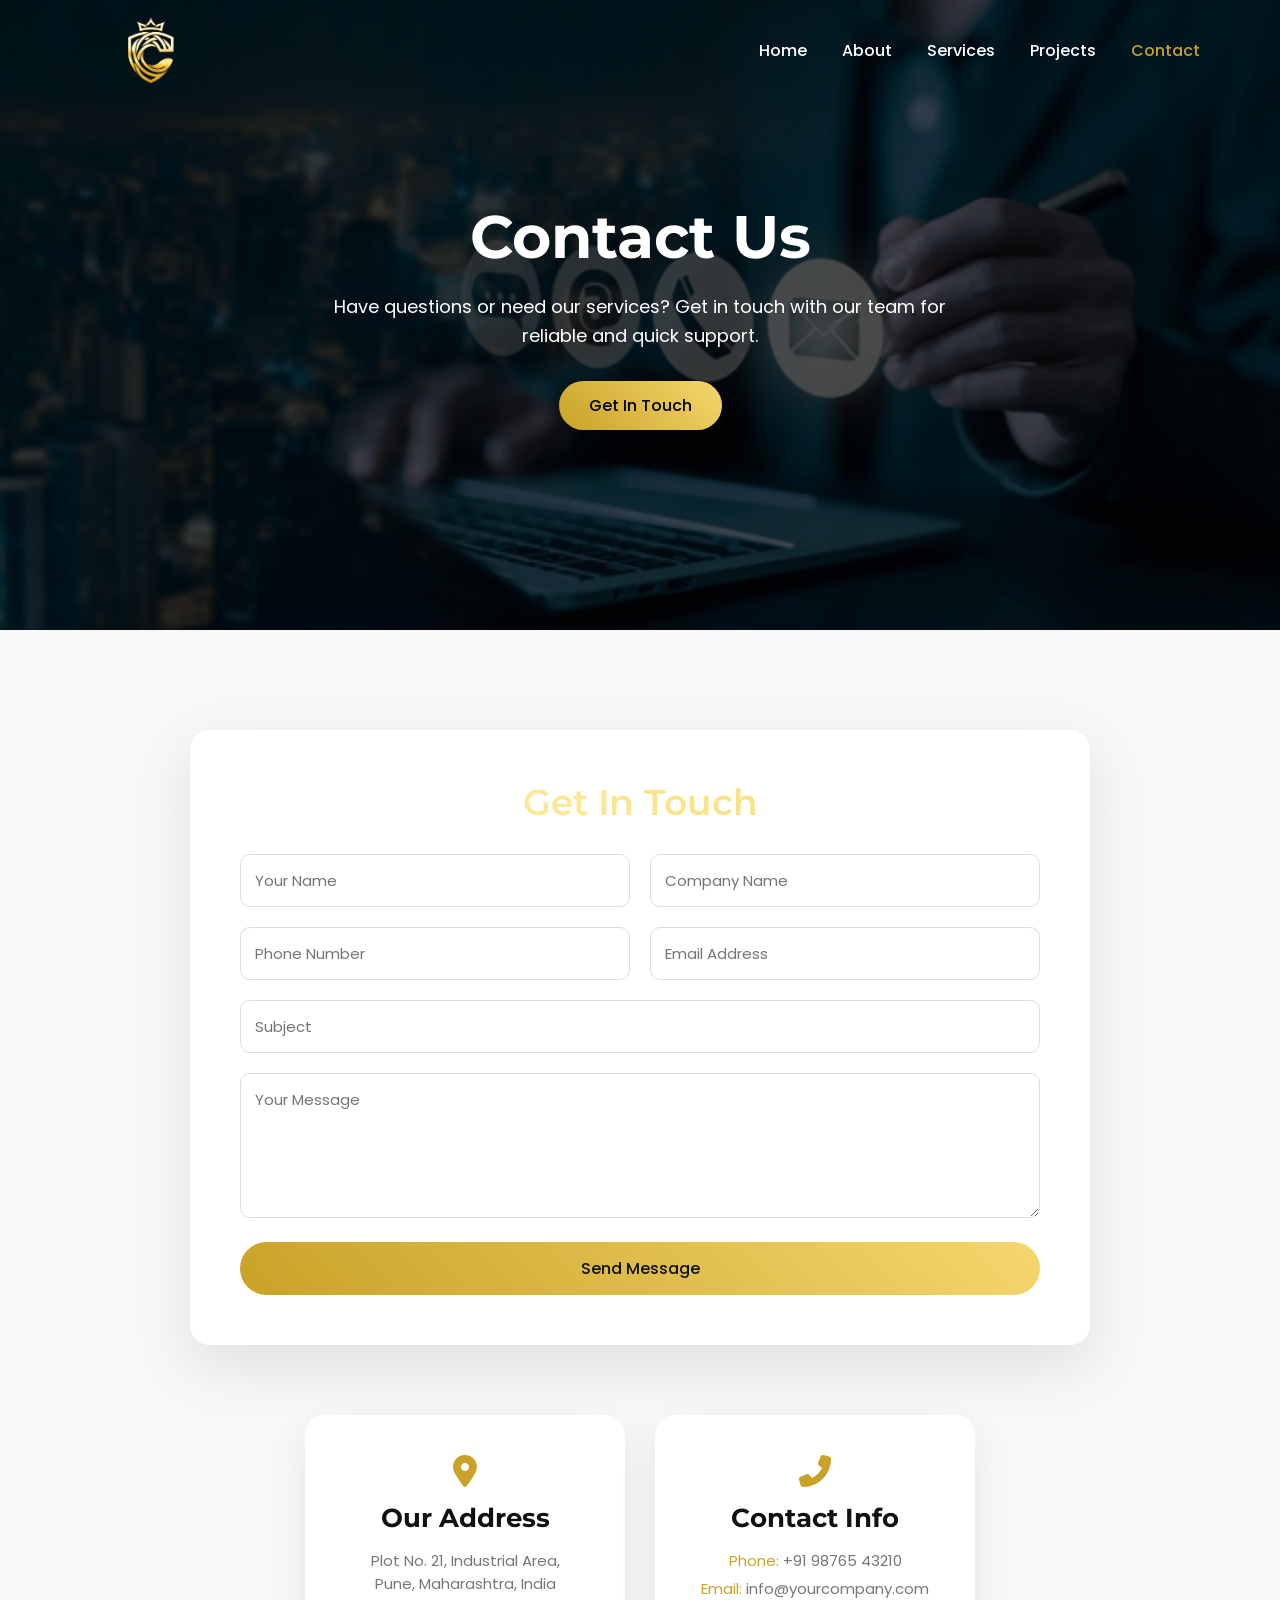
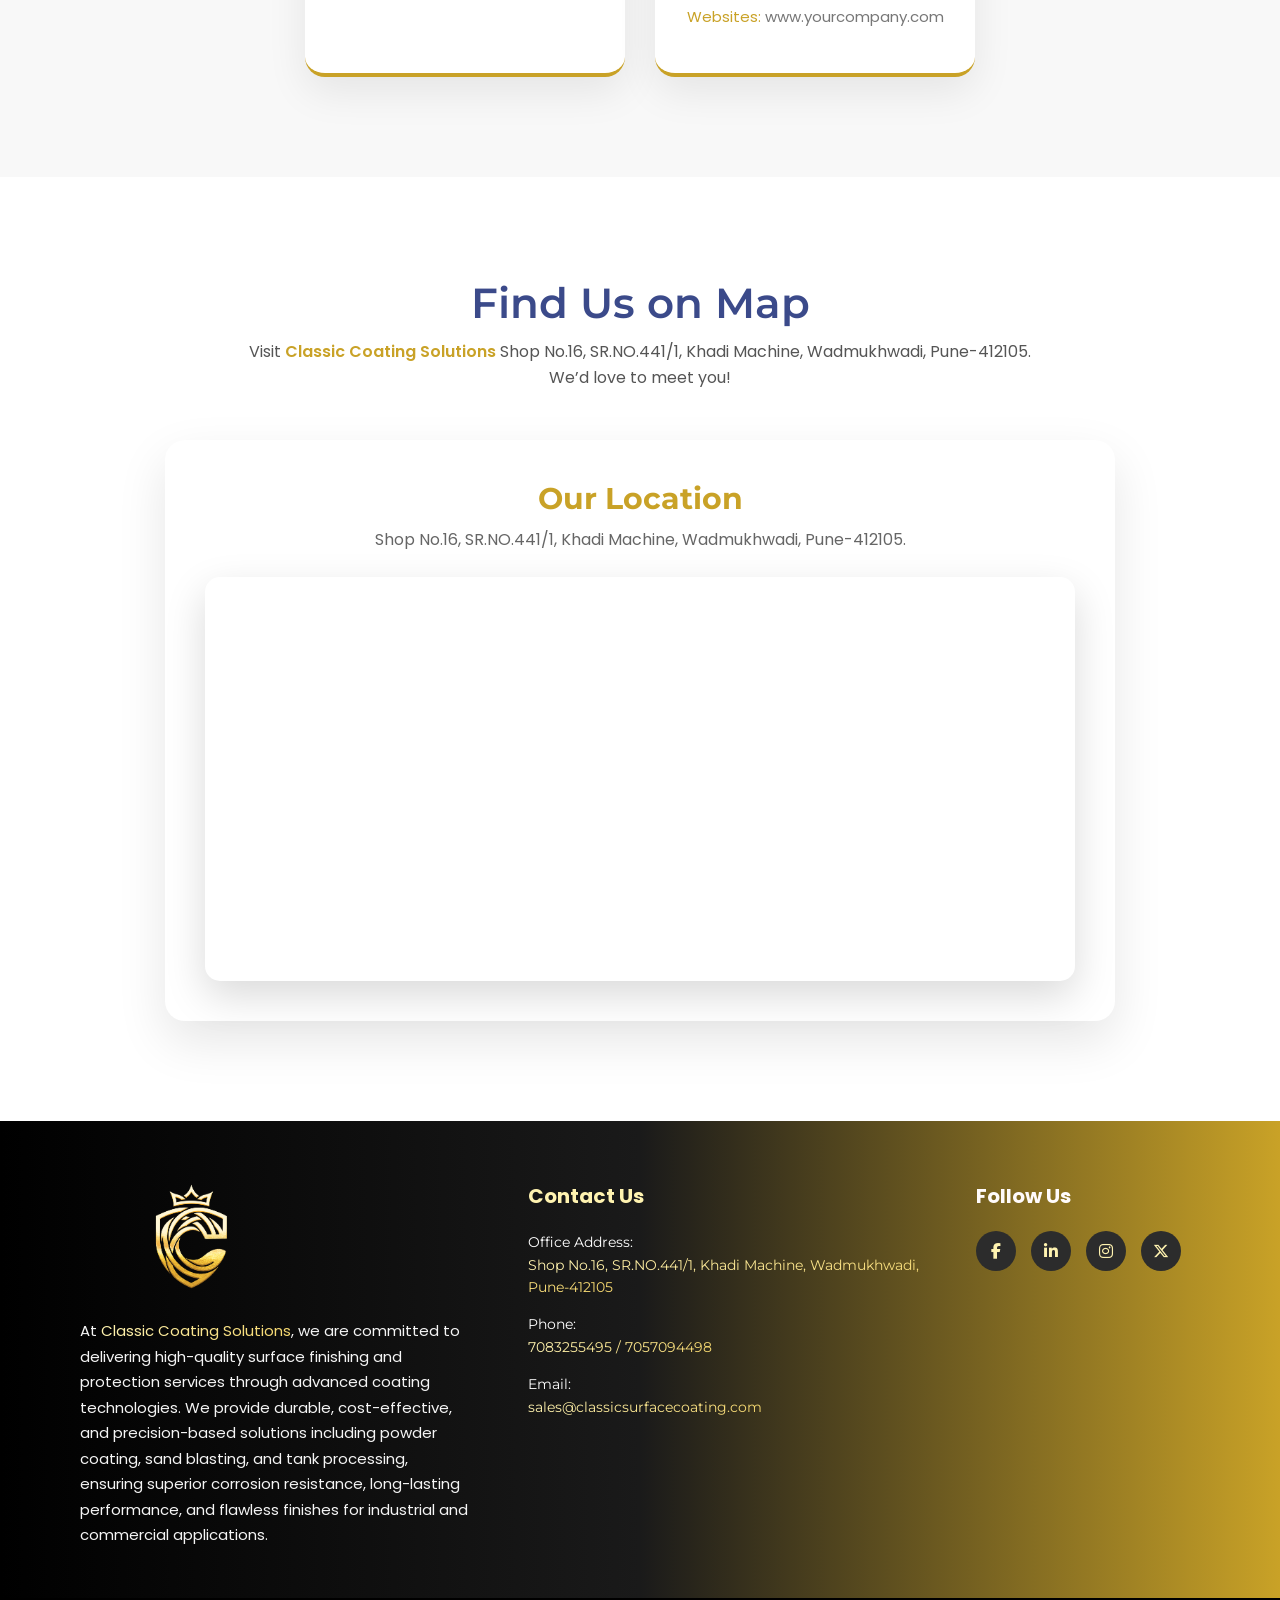
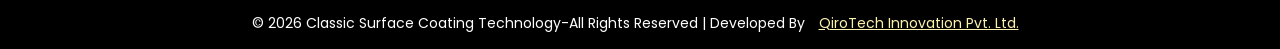
<file: contact.html>
<!DOCTYPE html>
<html lang="en">
<head>
    <meta charset="UTF-8">
    <meta name="viewport" content="width=device-width, initial-scale=1.0">
    <title>Contact</title>
    <link rel="stylesheet" href="css/navbar.css">
    <link rel="stylesheet" href="css/contact.css">
    <link rel="stylesheet" href="css/footer.css">
     <link href="https://fonts.googleapis.com/css2?family=Montserrat:wght@600;800&family=Poppins:wght@300;400;500&display=swap" rel="stylesheet">

    <!-- Font Awesome -->
    <link rel="stylesheet" href="https://cdnjs.cloudflare.com/ajax/libs/font-awesome/6.5.0/css/all.min.css">
</head>
<body>
      <!-- ================= NAVBAR ================= -->
        <header class="navbar">
            <div class="logo">
                <img src="images/CC.png" alt="logo">
            </div>

            <nav class="nav-links">
                <a href="index.html" >Home</a>
                <a href="about.html">About</a>
                <a href="services.html">Services</a>
                <a href="projects.html">Projects</a>
                <a href="contact.html" class="active">Contact</a>
            </nav>
        </header>


        <section class="contact-hero">
            <div class="overlay"></div>

            <div class="contact-hero-content">
                <h1>Contact Us</h1>
                <p>Have questions or need our services? Get in touch with our team for reliable and quick support.</p>
                <a href="#contact-form" class="hero-btn">Get In Touch</a>
            </div>
        </section>


        <section class="contact-section" id="contact-form">

            <!-- FORM -->
            <div class="form-container">
                <h2 class="gradient-text">Get In Touch</h2>

                <form>
                    <div class="input-group">
                        <input type="text" placeholder="Your Name" required>
                        <input type="text" placeholder="Company Name">
                    </div>

                    <div class="input-group">
                        <input type="tel" placeholder="Phone Number" required>
                        <input type="email" placeholder="Email Address" required>
                    </div>

                    <input type="text" placeholder="Subject" class="full-width">

                    <textarea placeholder="Your Message" rows="5" class="full-width"></textarea>

                    <button type="submit" class="btn">Send Message</button>
                </form>
            </div>

            <!-- INFO CARDS -->
            <div class="info-cards">

                <div class="card">
                    <i class="fas fa-map-marker-alt"></i>
                    <h3>Our Address</h3>
                    <p>Plot No. 21, Industrial Area,<br>Pune, Maharashtra, India</p>
                </div>

                <div class="card">
                    <i class="fas fa-phone-alt"></i>
                    <h3>Contact Info</h3>
                    <p><span>Phone:</span> +91 98765 43210</p>
                    <p><span>Email: </span>info@yourcompany.com</p>
                    <p><span>Websites:</span> www.yourcompany.com</p>
                </div>

            </div>

        </section>


        <section class="map-section">

    <!-- TOP TITLE -->
    <div class="map-top">
        <h2>Find Us on Map</h2>
        <p>
            Visit <span>Classic Coating Solutions</span> Shop No.16, SR.NO.441/1, Khadi Machine, Wadmukhwadi, Pune-412105. <br>
            We’d love to meet you!
        </p>
    </div>

    <!-- CARD -->
    <div class="map-card">
        <h3>Our Location</h3>
        <p class="address">
            Shop No.16, SR.NO.441/1, Khadi Machine, Wadmukhwadi, Pune-412105.
        </p>

        <div class="map-container">
            <iframe src="https://www.google.com/maps/embed?pb=!1m17!1m12!1m3!1d3780.2765789299015!2d73.85875317519488!3d18.651580782467512!2m3!1f0!2f0!3f0!3m2!1i1024!2i768!4f13.1!3m2!1m1!2zMTjCsDM5JzA1LjciTiA3M8KwNTEnNDAuOCJF!5e0!3m2!1sen!2sin!4v1774336438248!5m2!1sen!2sin" width="600" height="450" 
            style="border:0;" allowfullscreen="" 
            loading="lazy" 
            referrerpolicy="no-referrer-when-downgrade">
    </iframe>

        </div>
    </div>

</section>

 <footer class="footer">

            <div class="footer-container">

                <!-- LEFT -->
                <div class="footer-left">
                    <img src="images/CC.png" alt="logo">

                    <p>
                        At <span class="gradient-text">Classic Coating Solutions</span>, we are committed to delivering 
                        high-quality surface finishing and protection services through advanced coating technologies.
                         We provide durable, cost-effective, and precision-based solutions including powder coating, sand blasting, and tank processing, 
                        ensuring superior corrosion resistance, long-lasting performance, and flawless finishes for industrial and commercial applications.
                    </p>
                </div>

              <!-- CENTER -->
              <div class="footer-center">
                  <h3>Contact Us</h3>

                  <p>Office Address:<span class="gradient-text"><br>
                  Shop No.16, SR.NO.441/1, Khadi Machine, Wadmukhwadi, Pune-412105</span></p>

                  <p>Phone: <span class="gradient-text"><br>
                      <a href="tel:+917083255495" class="call-btn">7083255495</a> /
                           <a href="tel:+917057094498" class="call-btn">7057094498</a>

                  </p>
                  <p>Email: <span class="gradient-text"><br><a href="mailto:">sales@classicsurfacecoating.com</a></p>
                    </div>

                 <!-- RIGHT -->
                 <div class="footer-right">
                     <h3>Follow Us</h3>

                     <div class="social-icons">
                         <i class="fab fa-facebook-f"></i>
                         <i class="fab fa-linkedin-in"></i>
                         <i class="fab fa-instagram"></i>
                         <i class="fab fa-x-twitter"></i>
                     </div>
                 </div>

             </div>

            <!-- BOTTOM BAR -->
            <div class="footer-bottom">
                 © 2026 Classic Surface Coating Technology-All Rights Reserved |
            Developed By 
            <a href="https://www.qirotec.com" target="_blank" class="qiro-link">
                 QiroTech Innovation Pvt. Ltd.
            </a>

            </div>

        </footer>


<script src="js/script.js"></script>
</body>
</html>
</file>
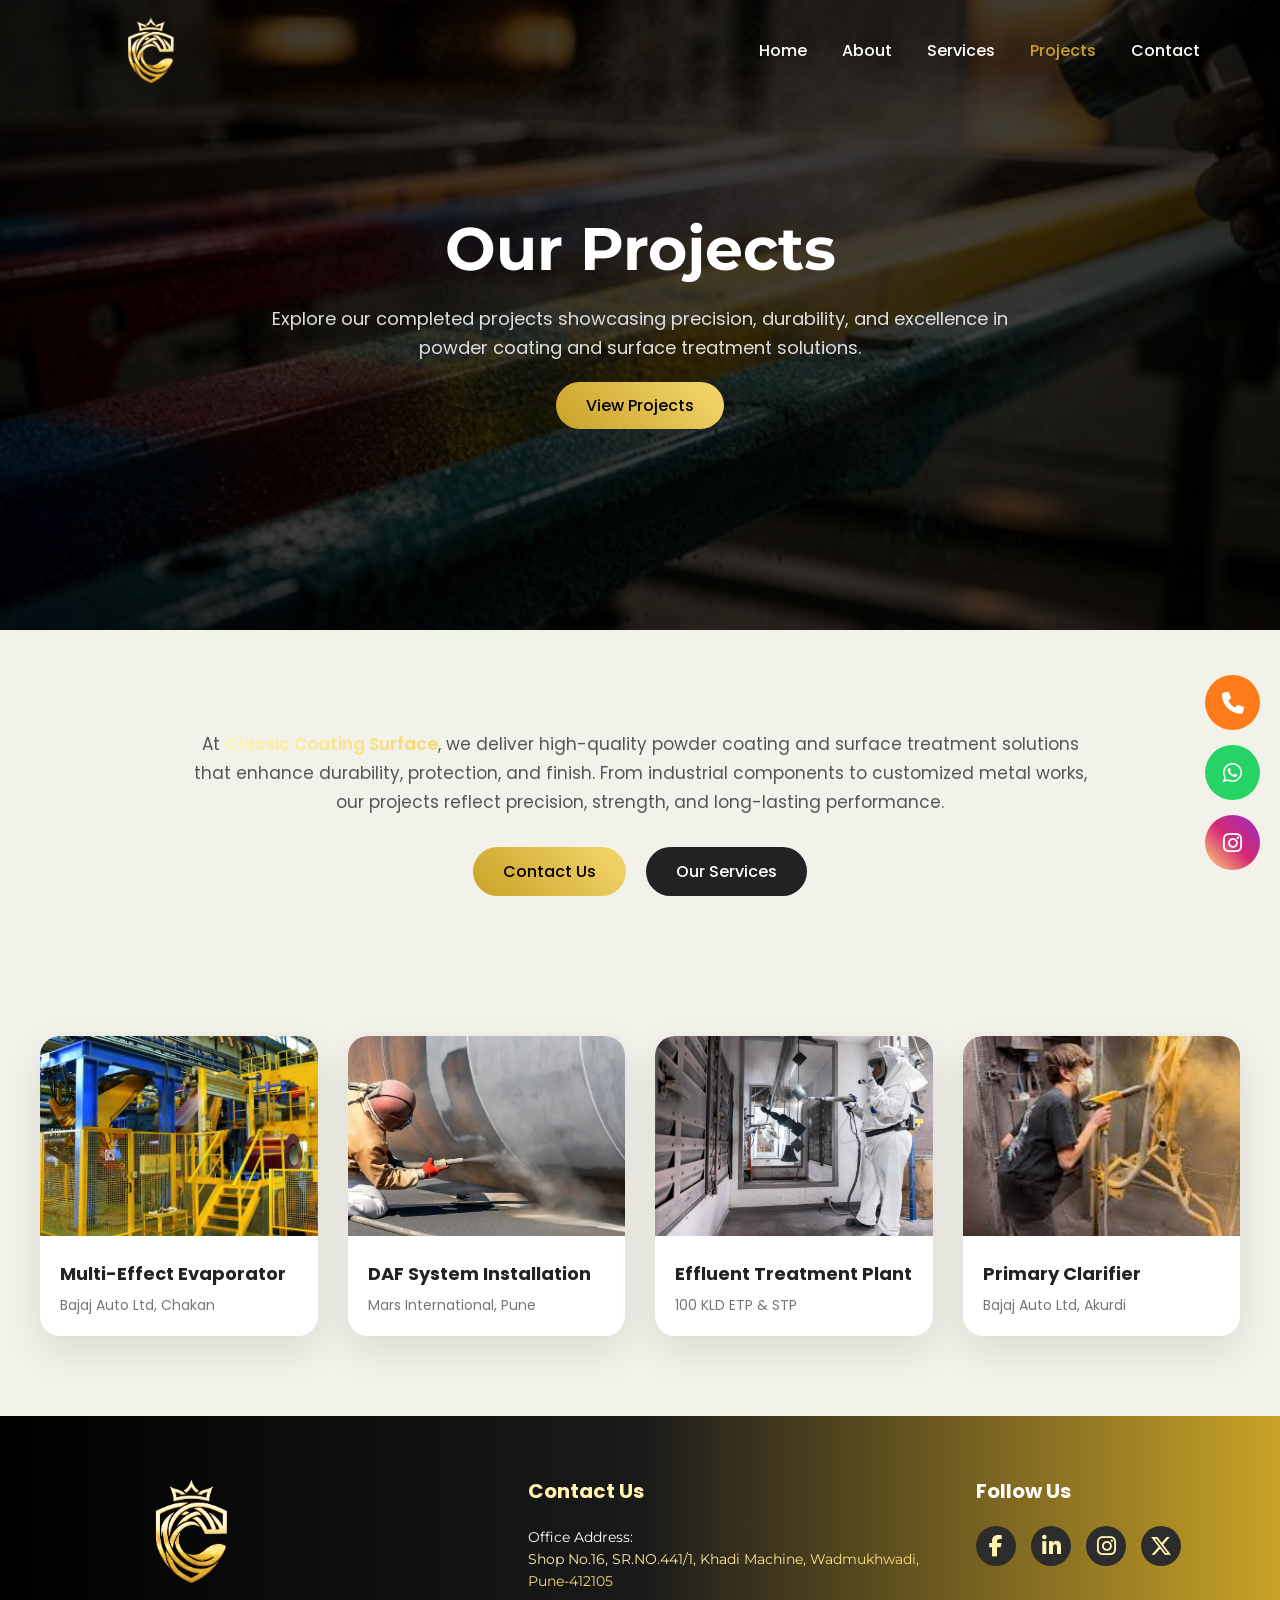
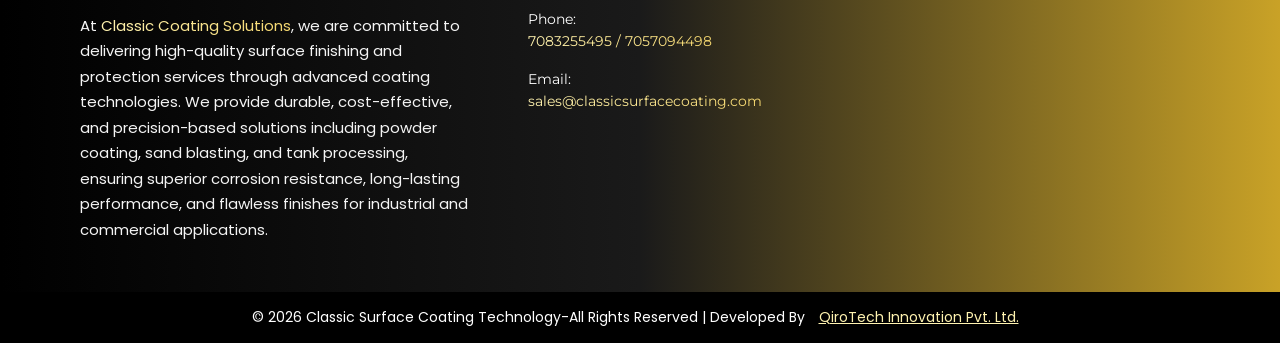
<file: projects.html>
<!DOCTYPE html>
<html lang="en">
<head>
    <meta charset="UTF-8">
    <meta name="viewport" content="width=device-width, initial-scale=1.0">
    <title>Projects</title>
    <link rel="stylesheet" href="css/projects.css">
    <link rel="stylesheet" href="css/navbar.css">
    <link rel="stylesheet" href="css/footer.css">
     <link rel="stylesheet" href="css/style2.css">
     <link href="https://fonts.googleapis.com/css2?family=Montserrat:wght@600;800&family=Poppins:wght@300;400;500&display=swap" rel="stylesheet">

    <!-- Font Awesome -->
    <link rel="stylesheet" href="https://cdnjs.cloudflare.com/ajax/libs/font-awesome/6.5.0/css/all.min.css">
</head>
<body>
     <!-- ================= NAVBAR ================= -->
        <header class="navbar">
            <div class="logo">
                <img src="images/CC.png" alt="logo">
            </div>

            <nav class="nav-links">
                <a href="index.html" >Home</a>
                <a href="about.html">About</a>
                <a href="services.html">Services</a>
                <a href="projects.html" class="active">Projects</a>
                <a href="contact.html" >Contact</a>
            </nav>
        </header>


        <section class="projects-hero">

            <div class="overlay"></div>

            <div class="projects-hero-content">
                <h1>Our Projects</h1>
                <p>
                    Explore our completed projects showcasing precision, durability, and excellence 
                    in powder coating and surface treatment solutions.
                </p>
                <a href="#projects" class="btn">View Projects</a>
            </div>

        </section>

        <section class="projects-intro">

            <div class="projects-intro-content">
    

                <p>
                    At <span class="gradient-text">Classic Coating Surface</span>, we deliver high-quality powder coating and surface treatment solutions 
                    that enhance durability, protection, and finish. From industrial components to customized metal works, 
                    our projects reflect precision, strength, and long-lasting performance.
                </p>

                <div class="btn-group">
                    <a href="contact.html" class="btn primary">Contact Us</a>
                    <a href="services.html" class="btn secondary">Our Services</a>
                </div>
            </div>

        </section>


        <section class="projects-section" id="projects">

            <div class="projects-container">

                <!-- PROJECT CARD -->
                <div class="project-card" onclick="openLightbox('images/prj1.webp')">
                    <img src="images/prj1.webp" alt="">
                    <div class="project-info">
                        <h3>Multi-Effect Evaporator</h3>
                        <p>Bajaj Auto Ltd, Chakan</p>
                    </div>
                </div>

                <div class="project-card" onclick="openLightbox('images/prj2.webp')">
                    <img src="images/prj2.webp" alt="">
                    <div class="project-info">
                        <h3>DAF System Installation</h3>
                        <p>Mars International, Pune</p>
                    </div>
                </div>

                <div class="project-card" onclick="openLightbox('images/prj3.webp')">
                    <img src="images/prj3.webp" alt="">
                    <div class="project-info">
                        <h3>Effluent Treatment Plant</h3>
                        <p>100 KLD ETP & STP</p>
                    </div>
                </div>

                <div class="project-card" onclick="openLightbox('images/prj4.jfif')">
                    <img src="images/prj4.jfif" alt="">
                    <div class="project-info">
                        <h3>Primary Clarifier</h3>
                        <p>Bajaj Auto Ltd, Akurdi</p>
                    </div>
                </div>

            </div>

        </section>

         <!-- LIGHTBOX -->
         <div class="lightbox" id="lightbox">
             <span class="close" onclick="closeLightbox()">×</span>
             <img id="lightbox-img">
         </div>

         <footer class="footer">

            <div class="footer-container">

                <!-- LEFT -->
                <div class="footer-left">
                    <img src="images/CC.png" alt="logo">

                    <p>
                        At <span class="gradient-text">Classic Coating Solutions</span>, we are committed to delivering 
                        high-quality surface finishing and protection services through advanced coating technologies.
                         We provide durable, cost-effective, and precision-based solutions including powder coating, sand blasting, and tank processing, 
                        ensuring superior corrosion resistance, long-lasting performance, and flawless finishes for industrial and commercial applications.
                    </p>
                </div>

              <!-- CENTER -->
              <div class="footer-center">
                  <h3>Contact Us</h3>

                  <p>Office Address:<span class="gradient-text"><br>
                  Shop No.16, SR.NO.441/1, Khadi Machine, Wadmukhwadi, Pune-412105</span></p>

                  <p>Phone: <span class="gradient-text"><br>
                      <a href="tel:+917083255495" class="call-btn">7083255495</a> /
                           <a href="tel:+917057094498" class="call-btn">7057094498</a>

                  </p>
                  <p>Email: <span class="gradient-text"><br><a href="mailto:">sales@classicsurfacecoating.com</a></p>
                    </div>

                 <!-- RIGHT -->
                 <div class="footer-right">
                     <h3>Follow Us</h3>

                     <div class="social-icons">
                         <i class="fab fa-facebook-f"></i>
                         <i class="fab fa-linkedin-in"></i>
                         <i class="fab fa-instagram"></i>
                         <i class="fab fa-x-twitter"></i>
                     </div>
                 </div>

             </div>

            <!-- BOTTOM BAR -->
            <div class="footer-bottom">
                 © 2026 Classic Surface Coating Technology-All Rights Reserved |
            Developed By 
            <a href="https://www.qirotec.com" target="_blank" class="qiro-link">
                 QiroTech Innovation Pvt. Ltd.
            </a>

            </div>

        </footer>


        
        <!-- ==================Floating Buttons========================= -->
        <div class="floating-buttons">

            <!-- Contact -->
            <a href="contact.html" class="fab contact">
                <i class="fas fa-phone"></i>
            </a>

            <!-- WhatsApp -->
            <a href="https://wa.me/919999999999" target="_blank" class="fab whatsapp">
                <i class="fab fa-whatsapp"></i>
            </a>

            <!-- Instagram -->
            <a href="https://instagram.com" target="_blank" class="fab instagram">
              <i class="fab fa-instagram"></i>
            </a>
    
        </div>
   
    </div>

<script src="js/script.js"></script>
<script src="js/projects.js"></script>
</body>
</html>
</file>
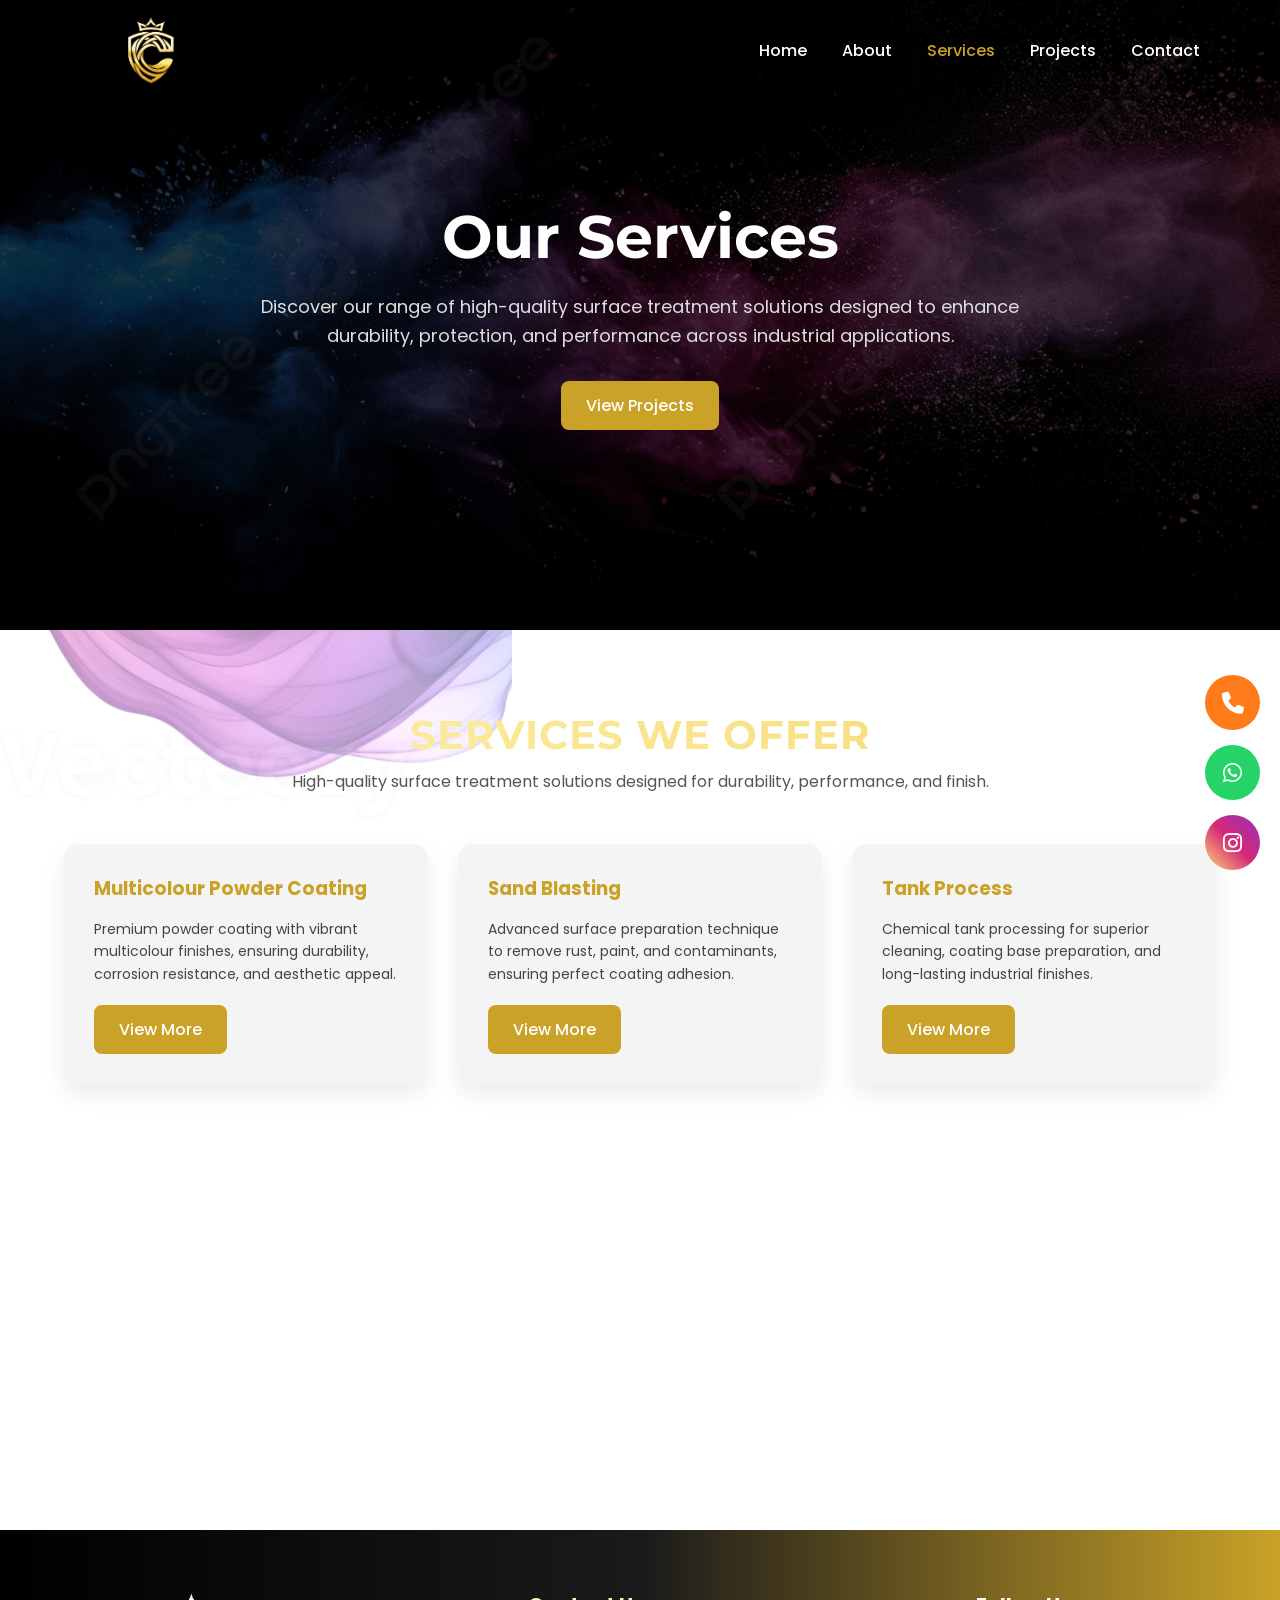
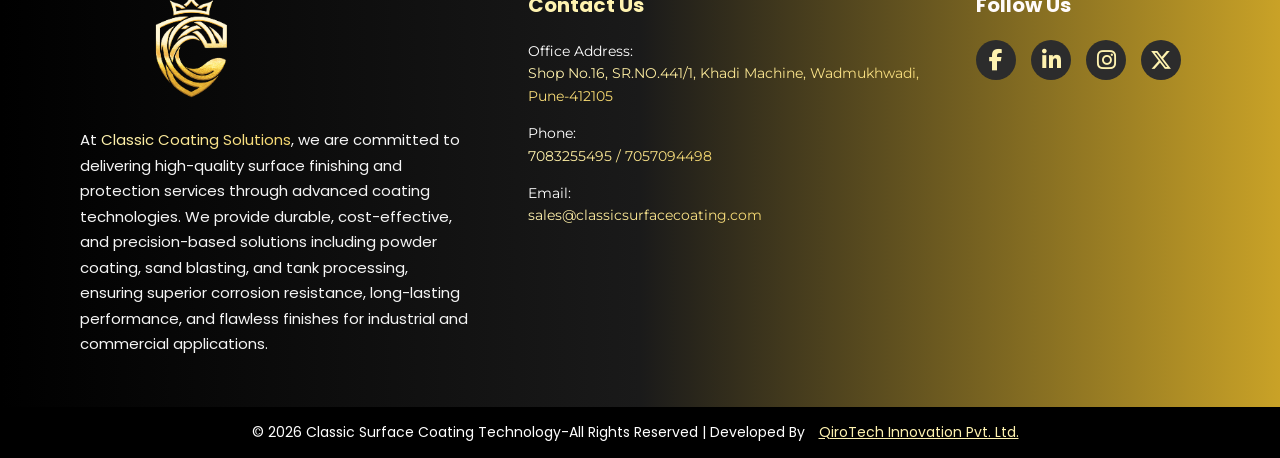
<file: services.html>
<!DOCTYPE html>
<html lang="en">
<head>
    <meta charset="UTF-8">
    <meta name="viewport" content="width=device-width, initial-scale=1.0">
    <title>Services</title>
     <link rel="stylesheet" href="css/services.css">
    <link rel="stylesheet" href="css/navbar.css">
    <link rel="stylesheet" href="css/footer.css">
     <link rel="stylesheet" href="css/style2.css">
     <link href="https://fonts.googleapis.com/css2?family=Montserrat:wght@600;800&family=Poppins:wght@300;400;500&display=swap" rel="stylesheet">

    <!-- Font Awesome -->
    <link rel="stylesheet" href="https://cdnjs.cloudflare.com/ajax/libs/font-awesome/6.5.0/css/all.min.css">
</head>
<body>
        <!-- ================= NAVBAR ================= -->
        <header class="navbar">
            <div class="logo">
                <img src="images/CC.png" alt="logo">
            </div>

            <nav class="nav-links">
                <a href="index.html" >Home</a>
                <a href="about.html">About</a>
                <a href="services.html" class="active">Services</a>
                <a href="projects.html">Projects</a>
                <a href="contact.html" >Contact</a>
            </nav>
        </header>

        
        <section class="Services-hero">

            <div class="overlay"></div>

            <div class="Services-hero-content">
                <h1>Our Services</h1>
                <p>
                    Discover our range of high-quality surface treatment solutions designed to enhance durability, protection, 
                    and performance across industrial applications.
                </p>
                <a href="#services" class="btn">View Projects</a>
            </div>

        </section>


        <section class="services-parallax">

    <section class="services-section">
    
    <!-- Background Image -->
    <div class="bg-image"></div>

    <!-- Content -->
    <div class="services-container">

        <h2 class="gradient-text">SERVICES WE OFFER</h2>
        <p class="subtitle">
            High-quality surface treatment solutions designed for durability, performance, and finish.
        </p>

        <div class="services-grid">

            <!-- Service 1 -->
            <div class="service-card">
                <h3>Multicolour Powder Coating</h3>
                <p>
                    Premium powder coating with vibrant multicolour finishes, ensuring durability,
                    corrosion resistance, and aesthetic appeal.
                </p>
                <a href="multicolour.html" class="btn">View More</a>
            </div>

            <!-- Service 2 -->
            <div class="service-card">
                <h3>Sand Blasting</h3>
                <p>
                    Advanced surface preparation technique to remove rust, paint, and contaminants,
                    ensuring perfect coating adhesion.
                </p>
                <a href="sandblasting.html" class="btn">View More</a>
            </div>

            <!-- Service 3 -->
            <div class="service-card">
                <h3>Tank Process</h3>
                <p>
                    Chemical tank processing for superior cleaning, coating base preparation,
                    and long-lasting industrial finishes.
                </p>
                <a href="tankprocess.html" class="btn">View More</a>
            </div>

        </div>
    </div>

</section>

 <footer class="footer">

            <div class="footer-container">

                <!-- LEFT -->
                <div class="footer-left">
                    <img src="images/CC.png" alt="logo">

                    <p>
                        At <span class="gradient-text">Classic Coating Solutions</span>, we are committed to delivering 
                        high-quality surface finishing and protection services through advanced coating technologies.
                         We provide durable, cost-effective, and precision-based solutions including powder coating, sand blasting, and tank processing, 
                        ensuring superior corrosion resistance, long-lasting performance, and flawless finishes for industrial and commercial applications.
                    </p>
                </div>

              <!-- CENTER -->
              <div class="footer-center">
                  <h3>Contact Us</h3>

                  <p>Office Address:<span class="gradient-text"><br>
                  Shop No.16, SR.NO.441/1, Khadi Machine, Wadmukhwadi, Pune-412105</span></p>

                  <p>Phone: <span class="gradient-text"><br>
                      <a href="tel:+917083255495" class="call-btn">7083255495</a> /
                           <a href="tel:+917057094498" class="call-btn">7057094498</a>

                  </p>
                  <p>Email: <span class="gradient-text"><br><a href="mailto:">sales@classicsurfacecoating.com</a></p>
                    </div>

                 <!-- RIGHT -->
                 <div class="footer-right">
                     <h3>Follow Us</h3>

                     <div class="social-icons">
                         <i class="fab fa-facebook-f"></i>
                         <i class="fab fa-linkedin-in"></i>
                         <i class="fab fa-instagram"></i>
                         <i class="fab fa-x-twitter"></i>
                     </div>
                 </div>

             </div>

            <!-- BOTTOM BAR -->
            <div class="footer-bottom">
                 © 2026 Classic Surface Coating Technology-All Rights Reserved |
            Developed By 
            <a href="https://www.qirotec.com" target="_blank" class="qiro-link">
                 QiroTech Innovation Pvt. Ltd.
            </a>

            </div>

        </footer>

        
        <!-- ==================Floating Buttons========================= -->
        <div class="floating-buttons">

            <!-- Contact -->
            <a href="contact.html" class="fab contact">
                <i class="fas fa-phone"></i>
            </a>

            <!-- WhatsApp -->
            <a href="https://wa.me/919999999999" target="_blank" class="fab whatsapp">
                <i class="fab fa-whatsapp"></i>
            </a>

            <!-- Instagram -->
            <a href="https://instagram.com" target="_blank" class="fab instagram">
              <i class="fab fa-instagram"></i>
            </a>
    
        </div>
   
    </div>


<script src="js/script.js"></script>
</body>
</html>
</file>
<file: css/navbar.css>
*{
    margin: 0;
    padding: 0;
    box-sizing: border-box;
}
html,body{
     width: 100%;
     height: 100%;
    
}

:root{
    --font-body: 'Poppins', sans-serif;
    --font-heading: 'Montserrat', sans-serif;
    --gold1:#c9a227;
    --gold2:#f5d76e;
    --gold3:#fff3b0;

}

/* ================= NAVBAR ================= */

.navbar {
     position: fixed;
    top: 0;
    left: 0;
    width: 100%;

    height: 100px; /* FIXED HEIGHT */
    display: flex;
    align-items: center;
    justify-content: space-between;

    padding: 0 80px; /* remove vertical padding */
    background: transparent;

    z-index: 1000;
}

/* Scroll Effect */
.navbar.scrolled {
    background: rgba(0, 0, 0, 0.9);
    backdrop-filter: blur(10px);
}

/* ================= LOGO ================= */

.navbar .logo {
    display: flex;
    align-items: center;
}

.navbar .logo img {
   height: 70px;   /* fixed */
    width: auto;
    display: block;
}

/* ================= NAV LINKS ================= */

.nav-links {
    display: flex;
    align-items: center;
    gap: 35px;
}

/* Links */
.nav-links a {
    position: relative;
    text-decoration: none;
    font-family: var(--font-body);
    font-size: 16px;
    font-weight: 500;

    color: #ffffff;
    transition: all 0.3s ease;
}

/* Active link */
.nav-links a.active {
    color: var(--gold1);
}

/* Hover effect (underline animation) */
.nav-links a::after {
    content: "";
    position: absolute;
    left: 0;
    bottom: -6px;

    width: 0%;
    height: 2px;
    background: var(--gold1);

    /* transition: width 0.3s ease; */
}

.nav-links a:hover::after {
    width: 100%;
}

/* Hover color */
.nav-links a:hover {
    color: var(--gold2);
}

/* ================= RESPONSIVE ================= */

@media (max-width: 992px) {
    .navbar {
        padding: 15px 40px;
    }

    .nav-links {
        gap: 20px;
    }
}

@media (max-width: 768px) {
    .nav-links {
        display: none; /* later add hamburger */
    }
}
</file>
<file: css/contact.css>
*{
    padding:0;
    margin: 0;
    box-sizing: border-box;
}

html,body{
     width: 100%;
     height: 100%;
}
.gradient-text {
    background: linear-gradient(270deg, #c9a227, #f5d76e, #fff3b0);
    background-size: 200% auto;

    -webkit-background-clip: text;
    -webkit-text-fill-color: transparent;

    animation: gradientMove 3s linear infinite;
}
@keyframes gradientMove {
    0% { background-position: 0% }
    50% { background-position: 100% }
    100% { background-position: 200% }
}

.contact-hero {
    position: relative;
    height: 70vh;

    background: url('../images/contact-bg.webp') no-repeat center;
    background-size: cover;

    display: flex;
    align-items: center;
    justify-content: center;

    text-align: center;
    overflow: hidden;
}

/* Dark Overlay */
.contact-hero .overlay {
    position: absolute;
    top: 0;
    left: 0;
    width: 100%;
    height: 70vh;
    background: rgba(0, 0, 0, 0.7);
}

/* Content */
.contact-hero-content {
    position: relative;
    color: #fff;
    max-width: 700px;
    padding: 20px;
    z-index: 2;
}

.contact-hero-content h1 {
    font-size: 60px;
    margin-bottom: 20px;
    font-weight: bold;
      font-family:'Montserrat', sans-serif;
}

.contact-hero-content p {
    font-size: 18px;
    margin-bottom: 30px;
    line-height: 1.6;
      font-family:'Poppins', sans-serif;
}

/* Button */
.contact-hero-content .hero-btn {
    display: inline-block;
    padding: 12px 30px;
    background: linear-gradient(45deg, #c9a227, #f5d76e);
    color: #000;
    text-decoration: none;
    font-weight: 500;
    border-radius: 30px;
    transition: 0.3s;
    font-family:'Poppins', sans-serif;
}

.contact-hero-content .hero-btn:hover {
    transform: translateY(-3px);
    box-shadow: 0 10px 25px rgba(0,0,0,0.3);
}

/* ===== ROOT COLORS ===== */
:root {
    --gold: #c9a227;
    --gold-light: #f5d76e;
    --black: #111;
    --gray: #777;
    --bg: #f8f8f8;
    --white: #ffffff;
}

/* ===== SECTION ===== */
.contact-section {
    background: var(--bg);
    padding: 100px 20px;
    text-align: center;
}

/* ===== FORM CONTAINER ===== */
.form-container {
    max-width: 900px;
    margin: auto;
    background: var(--white);
    padding: 50px;
    border-radius: 20px;
    box-shadow: 0 20px 60px rgba(0,0,0,0.1);
}

.form-container h2 {
    font-size: 36px;
    color: var(--black);
    margin-bottom: 30px;
    font-weight: 600;
      font-family:'Montserrat', sans-serif;
}

/* ===== INPUT GROUP ===== */
.input-group {
    display: flex;
    gap: 20px;
}

/* ===== INPUT FIELDS ===== */
form input,
form textarea {
    width: 100%;
    padding: 14px;
    border: 1px solid #ddd;
    border-radius: 10px;
    outline: none;
    margin-bottom: 20px;
    font-size: 15px;
    transition: 0.3s;
     font-family:'Poppins', sans-serif;
}

/* FOCUS EFFECT */
form input:focus,
form textarea:focus {
    border-color: var(--gold);
    box-shadow: 0 0 8px rgba(201,162,39,0.3);
}

/* ===== BUTTON ===== */
.btn {
    width: 100%;
    padding: 14px;
    background: linear-gradient(45deg, var(--gold), var(--gold-light));
    border: none;
    border-radius: 30px;
    font-weight: 500;
    color: var(--black);
    font-size: 16px;
    cursor: pointer;
    transition: 0.3s;
    font-family:'Poppins', sans-serif;
}

.btn:hover {
    transform: translateY(-3px);
    box-shadow: 0 10px 25px rgba(0,0,0,0.2);
}

/* ===== INFO CARDS ===== */
.info-cards {
    margin-top: 70px;
    display: flex;
    justify-content: center;
    gap: 30px;
    flex-wrap: wrap;
}

/* CARD DESIGN */
.card {
    background: var(--white);
    width: 320px;
    padding: 40px 30px;
    border-radius: 20px;
    text-align: center;
    box-shadow: 0 15px 40px rgba(0,0,0,0.08);
    transition: 0.4s;
    border-bottom: 4px solid var(--gold);

}

/* HOVER EFFECT */
.card:hover {
    transform: translateY(-10px);
    
    box-shadow: 0 25px 60px rgba(0,0,0,0.15);
}

/* ICON */
.card i {
    font-size: 32px;
    color: var(--gold);
    margin-bottom: 15px;
}

/* TITLES */
.card h3 {
    font-size: 26px;
    color: var(--black);
    margin-bottom: 15px;
        font-family:'Montserrat', sans-serif;
}

/* TEXT */
.card p {
    color: var(--gray);
    font-size: 15px;
    margin: 5px 0;
      font-family:'Poppins', sans-serif;
}

/* HIGHLIGHT CONTACT INFO */
.card p strong {
    color: var(--black);
}

/* LINKS */
.card a {
    color: var(--gold);
    text-decoration: none;
    font-weight: 500;
}
.card span{
    color: #c9a227;
    font-family: 'Poppins',sans-serif;
}

.card a:hover {
    text-decoration: underline;
}

/* ===== RESPONSIVE ===== */
@media (max-width: 768px) {
    .input-group {
        flex-direction: column;
    }

    .form-container {
        padding: 30px;
    }
}


/* ===== SECTION BACKGROUND ===== */
.map-section {

    padding: 100px 20px;
    text-align: center;
}

/* ===== TOP TEXT ===== */
.map-top h2 {
    font-size: 42px;
    color: #3b4a8a;
    margin-bottom: 10px;
    font-weight: 600;
    font-family:'Montserrat', sans-serif;
}

.map-top p {
    font-size: 16px;
    color: #555;
    line-height: 1.6;
    font-family:'Poppins', sans-serif;
}

.map-top span {
    color:var(--gold);
    font-weight: 600;
     font-family:'Poppins', sans-serif;
}

/* ===== CARD ===== */
.map-card {
    max-width: 950px;
    margin: 50px auto 0;
    background: #fff;
    padding: 40px;
    border-radius: 20px;
    box-shadow: 0 20px 50px rgba(0,0,0,0.1);
}

/* TITLE */
.map-card h3 {
    font-size: 30px;
    color:var(--gold);
    margin-bottom: 10px;
     font-family:'Montserrat', sans-serif;
      

}

/* ADDRESS */
.map-card .address {
    color: #666;
    margin-bottom: 25px;
      font-family:'Poppins', sans-serif;
}

/* ===== MAP ===== */
.map-container {
    border-radius: 15px;
    overflow: hidden;
    box-shadow: 0 15px 40px rgba(0,0,0,0.15);
}

/* MAP IFRAME */
.map-container iframe {
    width: 100%;
    height: 400px;
    border: none;
}

/* ===== RESPONSIVE ===== */
@media (max-width: 768px) {
    .map-top h2 {
        font-size: 30px;
    }

    .map-card {
        padding: 25px;
    }
}
</file>
<file: css/footer.css>
.footer {
    background: linear-gradient(to right, #000000, #1a1a1a, #c9a227);
    padding-top: 60px;
    font-family: 'Poppins', sans-serif;
}

/* CONTAINER */
.footer-container {
    display: flex;
    justify-content: space-between;
    gap: 40px;
    padding: 0 80px 50px;
}

/* LEFT */
.footer-left {
    width: 35%;
    font-family:'Poppins', sans-serif;
}

.footer-left img {
    width: 220px;
    margin-bottom: 20px;
}

.footer-left p {
    font-size: 15px;
    color:whitesmoke;
    line-height: 1.7;
      font-family:'Poppins', sans-serif;
}

/* CENTER */
.footer-center {
    width: 35%;
}

.footer-center h3 {
    color:var(--gold3);
    margin-bottom: 20px;
    font-size: 20px;
}

.footer-center p {
    font-size: 14px;
    color: #ffffff;
    margin-bottom: 15px;
    line-height: 1.6;
      font-family:'Montserrat', sans-serif;
}

/* RIGHT */
.footer-right {
    width: 20%;
}

.footer-right h3 {
    color: #fffbfb;
    margin-bottom: 20px;
    font-size: 20px;
}

/* SOCIAL ICONS */
.social-icons {
    display: flex;
    gap: 15px;
}

.social-icons i {
    width: 40px;
    height: 40px;
    background: #2c2c2c;
    color:var(--gold3);
    border-radius: 50%;
    display: flex;
    align-items: center;
    justify-content: center;
    cursor: pointer;
    transition: 0.3s;
}

.social-icons i:hover {
    background: var(--gold1);
    color: #000;
}

/* BOTTOM BAR */
.footer-bottom {
    background: black;
    text-align: center;
    padding: 15px 10px;
    color: #fff;
    font-size: 14px;
    font-family:'Poppins', sans-serif;

}
.footer-bottom  a{
    background: rgb(0, 0, 0);
    text-align: center;
    padding: 15px 10px;
    color:var(--gold3);
    font-size: 14px;
    font-family:'Poppins', sans-serif;

}


.footer-bottom span {
    font-weight: bold;
}
</file>
<file: css/projects.css>
*{
    padding:0;
    margin: 0;
    box-sizing: border-box;
}

html,body{
     width: 100%;
     height: 100%;
}
.gradient-text {
    background: linear-gradient(270deg, #c9a227, #f5d76e, #fff3b0);
    background-size: 200% auto;

    -webkit-background-clip: text;
    -webkit-text-fill-color: transparent;

    animation: gradientMove 3s linear infinite;
}
@keyframes gradientMove {
    0% { background-position: 0% }
    50% { background-position: 100% }
    100% { background-position: 200% }
}

/* ===== HERO SECTION ===== */
.projects-hero {
      position: relative;
    height: 70vh;

    background: url('../images/project-bg.jpg') no-repeat center;
    background-size: cover;

    display: flex;
    align-items: center;
    justify-content: center;

    text-align: center;
    overflow: hidden;
}

/* DARK OVERLAY */
.projects-hero .overlay {
    position: absolute;
    width: 100%;
    height: 100%;
    background: rgba(0, 0, 0, 0.75);
    top: 0;
    left: 0;
}

/* CONTENT */
.projects-hero-content {
    position: relative;
    z-index: 2;
    max-width: 800px;
    color: #fff;
    padding: 20px;
}

/* TITLE */
.projects-hero-content h1 {
    font-size: 60px;
    font-weight: 700;
    margin-bottom: 20px;
        font-family:'Montserrat', sans-serif;
}

/* DESCRIPTION */
.projects-hero-content p {
    font-size: 18px;
    line-height: 1.6;
    margin-bottom: 30px;
    color: #ddd;
        font-family:'Poppins', sans-serif;
}

/* BUTTON */
.btn {
    padding: 12px 30px;
    background: linear-gradient(45deg, #c9a227, #f5d76e);
    color: #000;
    text-decoration: none;
    font-weight: 600;
    border-radius: 30px;
    transition: 0.3s;
}

.btn:hover {
    transform: translateY(-3px);
    box-shadow: 0 10px 25px rgba(0,0,0,0.3);
}

/* RESPONSIVE */
@media (max-width: 768px) {
    .projects-hero-content h1 {
        font-size: 38px;
    }

    .projects-hero-content p {
        font-size: 16px;
    }
}


/* ===== SECTION ===== */
/* ===== SECTION ===== */
.projects-intro {
    padding: 100px 20px 60px;
    background: linear-gradient(135deg, #f8f8f8, #f1f1f1);
    text-align: center;
    background: #f3f2ea;
}

/* CONTENT */
.projects-intro-content {
    max-width: 900px;
    margin: auto;
}

/* TITLE */
.projects-intro-content h2 {
    font-size: 48px;
    color: #111;
    margin-bottom: 20px;
    font-weight: 600;
    letter-spacing: 1px;
        font-family:'Montserrat', sans-serif;
}

/* DESCRIPTION */
.projects-intro-content p {
    font-size: 17px;
    color: #555;
    line-height: 1.7;
    margin-bottom: 30px;
        font-family:'Poppins', sans-serif;
}

/* HIGHLIGHT */
.projects-intro-content span {
    color: #c9a227;
    font-weight: 600;
}

/* BUTTON GROUP */
.btn-group {
    display: flex;
    justify-content: center;
    gap: 20px;
    flex-wrap: wrap;
}

/* BUTTON BASE */
.btn {
    padding: 12px 30px;
    border-radius: 30px;
    text-decoration: none;
    font-weight: 500;
    transition: 0.3s;
        font-family:'Poppins', sans-serif;
}

/* PRIMARY (GOLD) */
.btn.primary {
    background: linear-gradient(45deg, #c9a227, #f5d76e);
    color: #000;
}

/* SECONDARY (DARK) */
.btn.secondary {
    background: #222;
    color: #fff;
}

/* HOVER */
.btn:hover {
    transform: translateY(-3px);
    box-shadow: 0 10px 25px rgba(0,0,0,0.2);
}

/* RESPONSIVE */
@media (max-width: 768px) {
    .projects-intro-content h2 {
        font-size: 34px;
    }

    .projects-intro-content p {
        font-size: 15px;
    }
}
.projects-section {
    padding: 80px 20px;
    background: #f3f2ea;
}

/* GRID */
.projects-container {
    max-width: 1200px;
    margin: auto;
    display: grid;
    grid-template-columns: repeat(auto-fit, minmax(260px, 1fr));
    gap: 30px;
}

/* CARD */
.project-card {
    background: #fff;
    border-radius: 20px;
    overflow: hidden;
    cursor: pointer;
    transition: 0.4s;
    box-shadow: 0 15px 40px rgba(0,0,0,0.1);
}

/* IMAGE */
.project-card img {
    width: 100%;
    height: 200px;
    object-fit: cover;
}

/* INFO */
.project-info {
    padding: 20px;
}

.project-info h3 {
    font-size: 18px;
    margin-bottom: 8px;
    color: #222;
     font-family:'Poppins', sans-serif;
}

.project-info p {
    color: #777;
    font-size: 14px;
     font-family:'Poppins', sans-serif;
}

/* HOVER */
.project-card:hover {
    transform: translateY(-10px);
    box-shadow: 0 25px 60px rgba(0,0,0,0.2);
}

/* ===== LIGHTBOX ===== */
.lightbox {
    position: fixed;
    top: 20px;
    left: 0;
    width: 100%;
    height: 100%;
    background: rgba(0,0,0,0.9);
    display: none;
    align-items: center;
    justify-content: center;
    z-index: 999;
}

/* IMAGE */
.lightbox img {
    max-width: 80%;
    max-height: 80%;
    border-radius: 10px;
}

/* CLOSE BUTTON */
.lightbox .close {
    position: absolute;
    top: 80px;
    right: 40px;
    font-size: 40px;
    color: #fff;
    cursor: pointer;
}
</file>
<file: css/style2.css>
:root{
    --gold1:#c9a227;
    --gold2:#f5d76e;
    --gold3:#fff3b0;
}

.main {
    display: none;
    opacity: 0;
    transition: opacity 0.8s ease;
}

.gradient-text {
    background: linear-gradient(270deg, #c9a227, #f5d76e, #fff3b0);
    background-size: 200% auto;

    -webkit-background-clip: text;
    -webkit-text-fill-color: transparent;

    animation: gradientMove 3s linear infinite;
}
@keyframes gradientMove {
    0% { background-position: 0% }
    50% { background-position: 100% }
    100% { background-position: 200% }
}

.hero {
    position: relative;
    height: 100vh;
    overflow: hidden;
}

/* Slides */
.slides {
    position: absolute;
    width: 100%;
    height: 100%;
}

.slide {
    position: absolute;
    width: 100%;
    height: 100%;
    background-size: cover;
    background-position: center;

    opacity: 0;
    transition: opacity 1s ease;
}

.slide.active {
    opacity: 1;
}

/* Overlay */
.overlay {
    position: absolute;
    width: 100%;
    height: 100%;
    background: rgba(0,0,0,0.5);
}

/* Center Content */
.hero-content {
    position: absolute;
    top: 50%;
    left: 50%;
    transform: translate(-50%, -50%);
    text-align: center;
    color: #fff;
}

.hero-content h1 {
    font-size: 50px;
   font-family:'Montserrat', sans-serif;
}

.hero-content p {
    margin-top: 10px;
    font-size: 18px;
    font-family:'Poppins', sans-serif;
    
 
}

/* ================= BOTTOM NAV ================= */

.hero-nav {
    position: absolute;
    bottom: 30px;
    left: 50%;
    transform: translateX(-50%);

    display: flex;
    gap: 15px;
    background: rgba(255,255,255,0.1);
    padding: 10px 20px;
    border-radius: 50px;
    backdrop-filter: blur(10px);
    font-family:'Poppins', sans-serif;
}

.nav-item {
    padding: 10px 18px;
    border-radius: 25px;
    color: #fff;
    cursor: pointer;
    transition: 0.3s;
}

.nav-item.active {
    background: var(--gold1);
    color: #000;
}

/* ===================About Section=======================  */
.about-section{
    padding:100px 60px;
    text-align:center;
    background:linear-gradient(to right, #f4f9fb, #ffffff);
    position:relative;
    overflow:hidden;
}

/* WATERMARK */
.about-section::before{
    content:"";
    position:fixed;
    top:50%;
    left:50%;
    transform:translate(-50%, -50%);
    font-size:160px;
    font-weight:bold;
    color:rgba(10,92,122,0.05);
    z-index:0;
}

/* HEADING */
.about-section h2{
    font-size:50px;
    color: #885406;
    margin-bottom:20px;
    position:relative;
    z-index:1;
    font-family:'Montserrat', sans-serif;

}

/* TEXT */
.about-text{
    max-width:800px;
    /* font-weight:400; */
    margin:0 auto 20px;
    color:#555;
    font-size:20px;
    line-height:1.7;
    position:relative;
    z-index:1;
     font-family:'Poppins', sans-serif;
    
}

.about-text span{
    color:var(--gold1);
    font-weight:bold;
    font-family:'Poppins', sans-serif;
  
}

/* TAGLINE */
.tagline{
    margin:20px 0 60px;
    font-style:italic;
    color:var(--gold1);
    position:relative;
    z-index:1;
  font-family:'Poppins', sans-serif;
}

/* CARDS */
.about-cards{
    display:flex;
    justify-content:center;
    gap:30px;
    flex-wrap:wrap;
    position:relative;
    z-index:1;
  
}

/* CARD */
.about-card{
    width:400px;
    height: 300px;
    padding:30px 25px;
    border-radius:20px;
    background:#ffffff;

    box-shadow:0 10px 30px rgba(0,0,0,0.08);
    transition:0.4s;
    font-family:'Poppins', sans-serif;

    position: relative;
    overflow: hidden;
}

/* IMAGE LAYER (hidden by default) */
.about-card::before {
    content: "";
    position: absolute;
    inset: 0;

    background-size: cover;
    background-position: center;

    opacity: 0;
    transition: 0.4s ease;
    z-index: 2;
}

/* Add different images */
.about-card:nth-child(1)::before {
    background-image: url('../images/Coating1.jpg');
}

.about-card:nth-child(2)::before {
    background-image: url('../images/Coaating4.jpg');
}

.about-card:nth-child(3)::before {
    background-image: url('../images/Coating3.jfif');
}

/* .about-card::after {
    content: "";
    position: absolute;
    inset: 0;
    background: rgba(0,0,0,0.4);

    opacity: 0;
    transition: 0.4s;
    z-index: 3;
} */

/* Hide text smoothly */
.about-card i,
.about-card h3,
.about-card p {
    transition: 0.3s;
}

/* HOVER EFFECT */
.about-card:hover::before {
    opacity: 1;
}
.about-card:hover::after {
    opacity: 1;
}
/* Text disappears */
.about-card:hover i,
.about-card:hover h3,
.about-card:hover p {
    opacity: 0;
    transform: translateY(10px);
}

/* HOVER */
.about-card:hover{
    transform:translateY(-10px);
    box-shadow:0 15px 40px rgba(0,0,0,0.15);
}

/* ICON */
.about-card i{
    font-size:40px;
    color:var(--gold1);
    margin-bottom:15px;
}

/* TITLE */
.about-card h3{
    color:black;
    margin-bottom:10px;
   
}

/* TEXT */
.about-card p{
    font-size:15px;
    color:#555;
   
}
/* ==================Contact====================== */
.Contact {
    position: relative;
    height: 60vh;
    overflow: hidden;
}
/* Video */
.bg-video {
    position: absolute;
    top: 50%;
    left: 50%;
    width: 100%;
    height: 100%;
    object-fit: cover;
    transform: translate(-50%, -50%);
    z-index: 1;
}
/* Overlay */
.CTA-overlay {
    position: absolute;
    inset: 0;
    background: rgba(47, 46, 46, 0.644); /* light overlay */
    z-index: 2;
}
/* Content */
.contact-content {
    position: absolute;
    top: 50%;
    left: 8%;
    transform: translateY(-50%);
    z-index: 3;

    max-width: 600px;
}
/* Heading */
.contact-content h1 {
    font-size: 50px;

    color: #ffffff;
    line-height: 1.2;
    font-family:'Montserrat', sans-serif;
}

/* Paragraph */
.contact-content p {
    margin: 20px 0;
    font-size: 16px;
    color: #b8b8b8;
    line-height: 1.6;
    font-family:'Poppins', sans-serif;
}
/* Button */
.CTA-btn {
    display: inline-block;
    padding: 12px 25px;
    background:var(--gold1);
    color: #ffffff;
    text-decoration: none;
    border-radius: 8px;
    transition: 0.3s;
    font-family:'Poppins', sans-serif;
}

.CTA-btn:hover {
    background:var(--gold3);
    color: #000;
}

.clients{
    padding:80px 0;
    background:#f8fafc;
    text-align:center;
    overflow:hidden;
}

.clients h2{
    font-size:50px;
    margin-bottom:50px;
    font-family:'Montserrat', sans-serif;
}

/* TRACK */
.clients-track{
    overflow:hidden;
    width:100%;
}

/* 🔥 MAIN FIX */
.clients-marquee{
    display:flex;
    width:200%;              /* VERY IMPORTANT */
    animation:scroll 10s linear infinite;
}

/* EACH BLOCK */
.clients-slide{
    display:flex;
    justify-content:space-around;
    width:50%;               /* VERY IMPORTANT */
}

/* LOGOS */
.clients-slide img{
    width:500px;
    height:250px;
    object-fit:contain;
    opacity:0.6;
   
    transition:0.4s;
}

.clients-slide img:hover{
    opacity:1;

    transform:scale(1.1);
}

/* 🔥 SCROLL */
@keyframes scroll{
    0%{
        transform:translateX(0);
    }
    100%{
        transform:translateX(-50%);
    }
}

/* ==================Products====================== */

.products{
    padding:100px 60px;
    background:black;
    color:#fff;
    text-align:center;
}

.products h2{
    font-size:50px;
    margin-bottom:50px;
    font-family:'Montserrat', sans-serif;
}

.products span{
    color:#d4af37; /* GOLD */
}

/* WRAPPER */
.products-wrapper{
    position:relative;
    display:flex;
    align-items:center;
}

/* SLIDER */
.products-slider{
    display:flex;
    gap:30px;
    overflow-x:auto;
    scroll-behavior:smooth;
    padding:20px;
}

.products-slider::-webkit-scrollbar{
    display:none;
}

/* CARD */
.product-card{
    min-width:320px;
    background:#fff;
    color:#000;
    border-radius:15px;
    overflow:hidden;
    position:relative;
    transition:0.4s;
}

/* IMAGE */
.product-card img{
    width:100%;
    height:200px;
    object-fit:cover;
}

/* CONTENT */
.card-content{
    padding:20px;
    text-align:left;
}

.card-content h3{
    margin-bottom:10px;
    font-family:'Montserrat', sans-serif;
}

.card-content p{
    font-size:14px;
    color:#555;
}

/* BUTTON (HIDDEN DEFAULT) */
.view-btn{
    position:absolute;
    bottom:45px;
    right:20px;

    background:#d4af37;
    color:#000;

    padding:10px 20px;
    text-decoration:none;
    border-radius:5px;

    opacity:0;
    transform:translateY(20px);
    transition:0.3s;
}

/* HOVER EFFECT */
.product-card:hover{
    transform:translateY(-10px);
    box-shadow:0 20px 40px rgba(212,175,55,0.3);
}

.product-card:hover .view-btn{
    opacity:1;
    transform:translateY(0);
}

/* NAV BUTTONS */
.nav-btn{
    position:absolute;
    top:50%;
    transform:translateY(-50%);
    
    background:#d4af37;
    color:#000;
    border:none;

    width:50px;
    height:50px;
    border-radius:50%;

    cursor:pointer;
    font-size:20px;
    z-index:2;
    transition:0.3s;
}

.nav-btn:hover{
    background:#fff;
}

/* LEFT / RIGHT */
.nav-btn.left{
    left:-20px;
}

.nav-btn.right{
    right:-20px;
}

/* ================= TESTIMONIAL SECTION ================= */

.testimonials {
    position: relative;
    padding: 100px 60px;
    text-align: center;
    overflow: hidden;

    background: url('../images/coatingbg.jfif') no-repeat center;
    background-size: cover;
    background-attachment: fixed; /* 🔥 THIS MAKES IT FIXED */
}

/* Heading */
.testimonials h2 {
   
    color: #000000;
    position: relative;
    font-size:50px;
    margin-bottom:50px;
    font-family:'Montserrat', sans-serif;
    z-index: 2;
  
  
}

/* Wrapper */
.testimonial-wrapper {
    overflow: hidden;
    position: relative;
    z-index: 2;
    height: 30vh;
}

/* Track */
.testimonial-track {
    display: flex;
    transition: transform 0.8s ease-in-out;
    margin-top:28px;
    
}

/* Group (3 cards) */
.testimonial-group {
    min-width: 100%;
    display: flex;
    justify-content: center;
    align-items: center;
    gap: 30px;
}

/* Card */
.testimonial-card {
    width: 300px;
    padding: 25px;
    border-radius: 15px;
    background: #eef2f6;

    text-align: left;

    box-shadow: 0 10px 30px rgba(0,0,0,0.1);
    transition: 0.3s;
}

/* Hover */
.testimonial-card:hover {
    transform: translateY(-10px);
}

/* Stars */
.stars {
    color: #f4b400;
    margin-bottom: 10px;
}

/* Name */
.testimonial-card h4 {
    margin-bottom: 10px;
    font-size: 16px;
    font-weight: 600;
     font-family:'Poppins', sans-serif;
}

/* Text */
.testimonial-card p {
    font-size: 14px;
    color: #555;
    line-height: 1.5;
    font-family:'Poppins', sans-serif;
}
.testimonial-dots {
    margin-top: 25px;
    display: flex;
    justify-content: center;
    gap: 10px;
}

.dot {
    width: 10px;
    height: 10px;
    border-radius: 50%;
    background: #bbb;
    cursor: pointer;
    transition: 0.3s;
}

.dot.active {
    background: var(--gold1);
    transform: scale(1.3);
}


/* ==================Floating Buttons====================== */
.floating-buttons {
    position: fixed;
    bottom: 30px;
    right: 20px;

    display: flex;
    flex-direction: column;
    gap: 15px;

    z-index: 999;
}
/* Common Button Style */
/* Button */
.fab {
    width: 55px;
    height: 55px;

    display: flex;
    align-items: center;
    justify-content: center;

    border-radius: 50%;
    text-decoration: none;

    font-size: 22px; /* slightly adjusted */
    color: #fff;

    line-height: 1; /* IMPORTANT */
}

/* Icon Fix */
.fab i {
    display: flex;
    align-items: center;
    justify-content: center;

    width: 100%;
    height: 100%;

    line-height: 1;
}

/* Individual Colors */
.fab.contact {
    background: #ff7a18; /* orange */
}

.fab.whatsapp {
    background: #25D366;
}

.fab.instagram {
    background: linear-gradient(45deg, #feda75, #d62976, #962fbf);
}

/* Hover Effect */
.fab:hover {
    transform: scale(1.1);
}

/* Optional Glow Effect */
.fab.whatsapp:hover {
    box-shadow: 0 0 15px #25D366;
}

.fab.instagram:hover {
    box-shadow: 0 0 15px #d62976;
}
</file>
<file: css/services.css>
*{
    padding:0;
    margin: 0;
    box-sizing: border-box;
}

html,body{
     width: 100%;
     height: 100%;
}
:root{
    --gold1:#c9a227;
    --gold2:#f5d76e;
    --gold3:#fff3b0;
}

.gradient-text {
    background: linear-gradient(270deg, #c9a227, #f5d76e, #fff3b0);
    background-size: 200% auto;

    -webkit-background-clip: text;
    -webkit-text-fill-color: transparent;

    animation: gradientMove 3s linear infinite;
}
@keyframes gradientMove {
    0% { background-position: 0% }
    50% { background-position: 100% }
    100% { background-position: 200% }
}

/* ===== HERO SECTION ===== */
.Services-hero {
      position: relative;
    height: 70vh;

    background: url('../images/servi-bg.jpg') no-repeat center;
    background-size: cover;

    display: flex;
    align-items: center;
    justify-content: center;

    text-align: center;
    overflow: hidden;
}

/* DARK OVERLAY */
.Services-hero .overlay {
    position: absolute;
    width: 100%;
    height: 100%;
    background: rgba(0, 0, 0, 0.75);
    top: 0;
    left: 0;
}

/* CONTENT */
.Services-hero-content {
    position: relative;
    z-index: 2;
    max-width: 800px;
    color: #fff;
    padding: 20px;
}

/* TITLE */
.Services-hero-content h1 {
    font-size: 60px;
    font-weight: 700;
    margin-bottom: 20px;
        font-family:'Montserrat', sans-serif;
}

/* DESCRIPTION */
.Services-hero-content p {
    font-size: 18px;
    line-height: 1.6;
    margin-bottom: 30px;
    color: #ddd;
        font-family:'Poppins', sans-serif;
}

/* BUTTON */
.btn {
    padding: 12px 30px;
    background: linear-gradient(45deg, #c9a227, #f5d76e);
    color: #000;
    text-decoration: none;
    font-weight: 600;
    border-radius: 30px;
    transition: 0.3s;
}

.btn:hover {
    transform: translateY(-3px);
    box-shadow: 0 10px 25px rgba(0,0,0,0.3);
}

/* RESPONSIVE */
@media (max-width: 768px) {
    .projects-hero-content h1 {
        font-size: 38px;
    }

    .projects-hero-content p {
        font-size: 16px;
    }
}


/* ===== SECTION ===== */
.services-section{
    position: relative;
    min-height: 100vh;
    padding: 80px 5%;
    overflow: hidden;
}

/* ===== FIXED BACKGROUND IMAGE ===== */
.bg-image{
    position: fixed;   /* KEY POINT */
    top: 0;
    right: 60%;
    width: 100%;
    height: 100%;
    background: url('../images/servicesbg.webp') no-repeat left center;
    background-size: cover;
    opacity: 0.4; /* transparent effect */
    z-index: -1;
}

/* ===== CONTENT ===== */
.services-container{
    max-width: 1200px;
    margin: auto;
    text-align: center;
}

/* Heading */
.services-container h2{
    font-size: 40px;
    color: #3b4f8c;
    margin-bottom: 10px;
    letter-spacing: 1px;
    font-family:'Montserrat', sans-serif;
}

/* Subtitle */
.subtitle{
    color: #555;
    margin-bottom: 50px;
    font-size: 16px;
    font-family:'Poppins', sans-serif;
}

/* ===== GRID ===== */
.services-grid{
    display: grid;
    grid-template-columns: repeat(auto-fit, minmax(280px, 1fr));
    gap: 30px;
}

/* ===== CARD ===== */
.service-card{
    background: #f4f4f4;
    padding: 30px;
    border-radius: 15px;
    text-align: left;
    transition: 0.3s ease;
    box-shadow: 0 10px 25px rgba(0,0,0,0.08);
}

.service-card:hover{
    transform: translateY(-10px);
}

/* Title */
.service-card h3{
    color:var(--gold1);
    margin-bottom: 15px;
    font-family:'Poppins', sans-serif;
}

/* Text */
.service-card p{
    color: #444;
    font-size: 14px;
    margin-bottom: 20px;
    line-height: 1.6;
     font-family:'Poppins', sans-serif;
}

/* Button */
.btn{
      display: inline-block;
    padding: 12px 25px;
    background:var(--gold1);
    font-weight: 500;
    color: #ffffff;
    text-decoration: none;
    border-radius: 8px;
    transition: 0.3s;
    font-family:'Poppins', sans-serif;
}

.btn:hover{
     transform: translateY(-3px);
    box-shadow: 0 10px 25px rgba(0,0,0,0.2);
}
</file>
